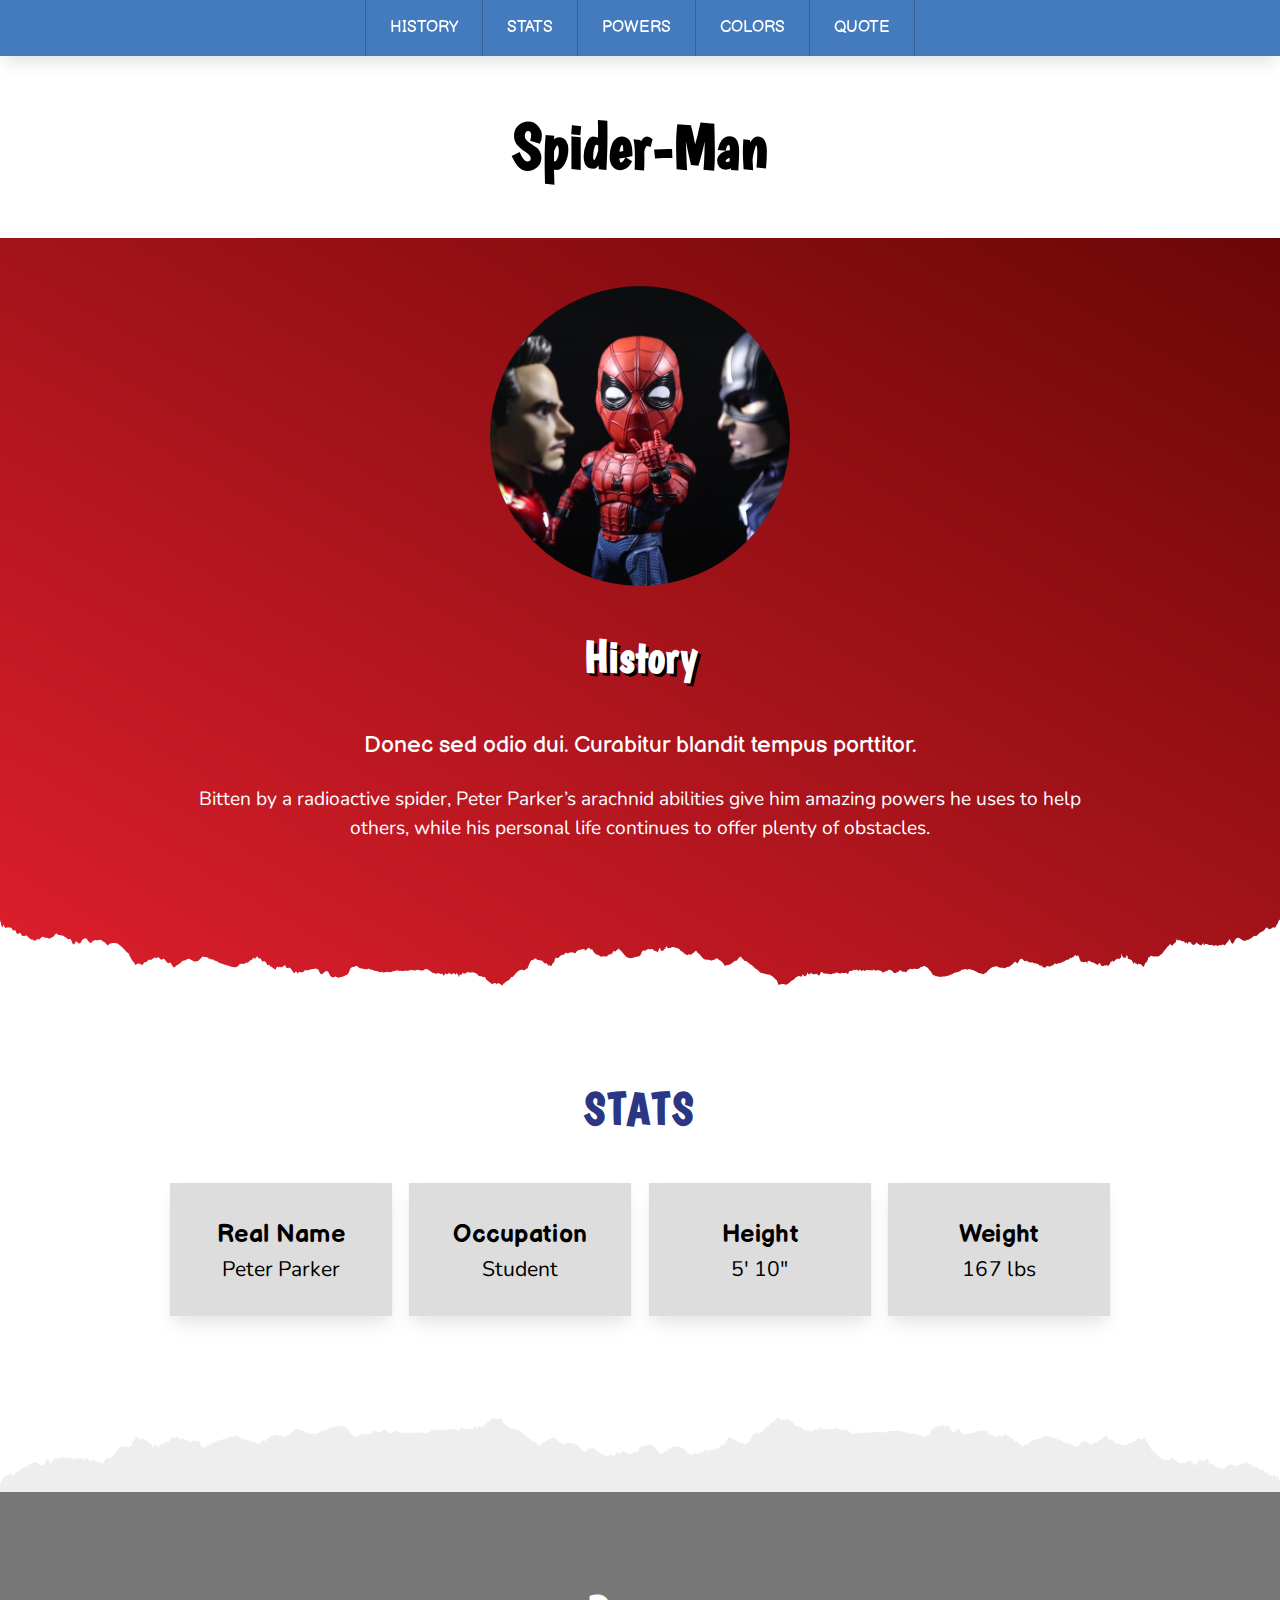
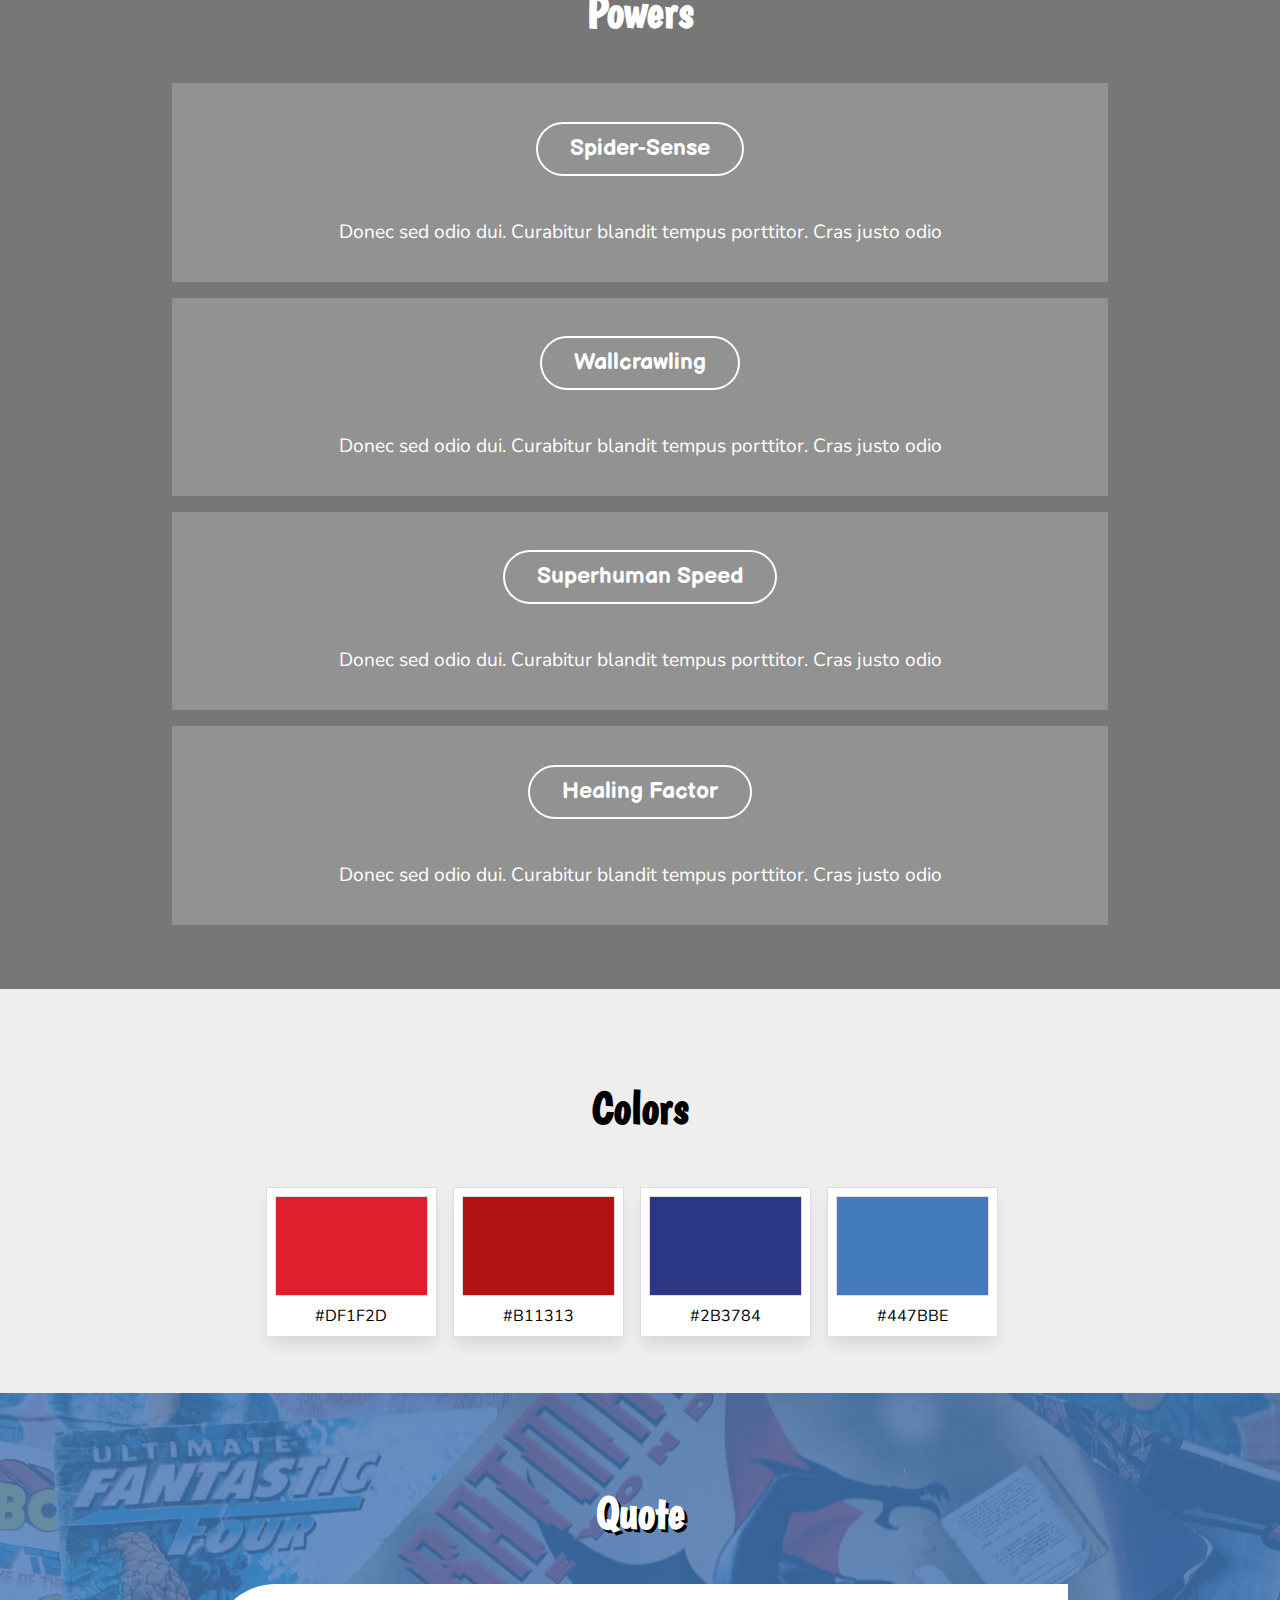
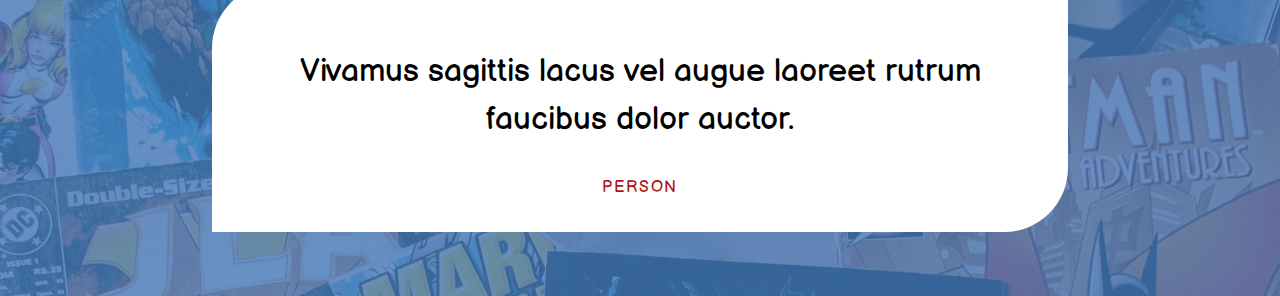
<file: spiderman.html>
<!DOCTYPE html>
<html>
	<head>
		<title>18.1 - Superhero Activity</title>

		<!-- GOOGLE FONTS CODE HERE -->
		<link rel="preconnect" href="https://fonts.googleapis.com">
		<link rel="preconnect" href="https://fonts.gstatic.com" crossorigin>
		<link href="https://fonts.googleapis.com/css2?family=Balsamiq+Sans&family=Boogaloo&family=Nunito&display=swap" rel="stylesheet">
		
		<!-- NORMALIZE CSS (DO NOT DELETE) - IGNORE FOR THIS ACTIVITY -->
		<link href="css/normalize.css" rel="stylesheet" type="text/css">

		<link href="css/spiderman.css" rel="stylesheet" type="text/css">
	</head>


	<!-- https://developer.mozilla.org/en-US/docs/Web/HTML/Element  -->

	<body>

		<!-- https://developer.mozilla.org/en-US/docs/Web/HTML/Element/header  -->
		<header>

			<!-- https://developer.mozilla.org/en-US/docs/Web/HTML/Element/nav  -->
			<nav>
				<ul>
					<li>
						<a href="#history">History</a>
					</li>

					<li>
						<a href="#stats">Stats</a>
					</li>

					<li>
						<a href="#powers">Powers</a>
					</li>

					<li>
						<a href="#colors">Colors</a>
					</li>

					<li>
						<a href="#quote">Quote</a>
					</li>
				</ul>
			</nav>
		</header>

		<!-- https://developer.mozilla.org/en-US/docs/Web/HTML/Element/main -->
		<main>
			<h1>Spider-Man</h1>

			<!-- https://developer.mozilla.org/en-US/docs/Web/HTML/Element/section -->
			<section id="history" class="page-section page-section--history">

				<div class="section-content">
					
					<div class="container">

						<img class="avatar" src="images/example-1.jpg">

						<h2>History</h2>
						
						<p class="lead-in">Donec sed odio dui. Curabitur blandit tempus porttitor.</p>
						
						<p>Bitten by a radioactive spider, Peter Parker&rsquo;s arachnid abilities give him amazing powers he uses to help others, while his personal life continues to offer plenty of obstacles.</p>
						
					</div>

				</div>

				<div class="section-decoration">
					<img src="images/torn-edge.svg">
				</div>

			</section>

			<section id="stats" class="page-section page-section--stats">

				<div class="section-content">
					
					<div class="container">
						
						<h2>Stats</h2>

						<div class="stat-list">
							<div class="stat-item stat-item--one">
								<h3>Real Name</h3>
								<p>Peter Parker</p>
							</div>

							<div class="stat-item stat-item--two">
								<h3>Occupation</h3>
								<p>Student</p>
							</div>

							<div class="stat-item stat-item--three">
								<h3>Height</h3>
								<p>5' 10"</p>
							</div>

							<div class="stat-item stat-item--four">
								<h3>Weight</h3>
								<p>167 lbs</p>
							</div>
						</div>

					</div>

				</div>
			</section>

			<section id="powers" class="page-section page-section--powers">

				<div class="section-decoration section-decoration--flipped">
					<img src="images/torn-edge.svg">
				</div>

				<div class="section-content">
					
					<div class="container">
						
						<h2>Powers</h2>
						
						<div class="power-list">

							<div class="power-item power-item--one">
								<h3>Spider-Sense</h3>
								<p>Donec sed odio dui. Curabitur blandit tempus porttitor. Cras justo odio</p>
							</div>

							<div class="power-item power-item--two">
								<h3>Wallcrawling</h3>
								<p>Donec sed odio dui. Curabitur blandit tempus porttitor. Cras justo odio</p>
							</div>

							<div class="power-item power-item--three">
								<h3>Superhuman Speed</h3>
								<p>Donec sed odio dui. Curabitur blandit tempus porttitor. Cras justo odio</p>
							</div>

							<div class="power-item power-item--four">
								<h3>Healing Factor</h3>
								<p>Donec sed odio dui. Curabitur blandit tempus porttitor. Cras justo odio</p>
							</div>

						</div>

					</div>

				</div>

			</section>
			

			<section id="colors" class="page-section page-section--colors">
				<div class="section-content">
					
					<div class="container">
						
						<h2>Colors</h2>

						<!-- choose some colors for your superhero-->
						<div class="swatch-list">

							<!-- swatch 1 -->
							<div class="swatch-item">
								<div class="swatch-sample swatch-sample--one"></div>
								<div class="swatch-hex">#DF1F2D</div>
							</div>

							<!-- swatch 2-->
							<div class="swatch-item">
								<div class="swatch-sample swatch-sample--two"></div>
								<div class="swatch-hex">#B11313</div>
							</div>

							<!-- swatch 3 -->
							<div class="swatch-item">
								<div class="swatch-sample swatch-sample--three"></div>
								<div class="swatch-hex">#2B3784</div>
							</div>

							<!-- swatch 4 -->
							<div class="swatch-item">
								<div class="swatch-sample swatch-sample--four"></div>
								<div class="swatch-hex">#447BBE</div>
							</div>

						</div>

					</div>

				</div>
			</section>


			<!-- https://developer.mozilla.org/en-US/docs/Web/HTML/Element/blockquote -->

			<section id="quote" class="page-section page-section--quote">
				<div class="section-content">

					<div class="container">

						<h2>Quote</h2>

						<figure class="quote">
							<blockquote>
								<p>Vivamus sagittis lacus vel augue laoreet rutrum faucibus dolor auctor.</p>
							</blockquote>
							<figcaption>Person</figcaption>
						</figure>

					</div>

				</div>
			</section>

		</main>

	</body>
</html>
</file>
<file: css/spiderman.css>
/* colors */

/*
#DF1F2D - Alizarin Crimson (Red 1)
#B11313 - Carnelian (Red 2)
#2B3784 - Cosmic Cobalt (Blue 1)
#447BBE - Cyan-Blue Azure (Blue 2)
*/

/* fonts */

/*
font-family: 'Balsamiq Sans', cursive;
font-family: 'Boogaloo', cursive;
font-family: 'Nunito', sans-serif;
*/


/*	============================================== */

* {
	box-sizing: border-box;
}

body {
	font-family: 'Nunito', sans-serif;
	line-height: 1.5;
}

.container {
	width: 1000px;
	max-width: 100%;
	padding: 0 2rem;
	margin: 0 auto;
}

/*	============================================== */

h1, h2 {
	font-family: 'Boogaloo', cursive;
}

h1 {
	text-align: center;
	font-size: 3.998rem;
}

h2 {
	font-size: 2.827rem;
}

h3 {
	font-family: 'Balsamiq Sans', cursive;
	font-size: 1.414rem;
}

p {
	font-size: 1.2rem;
}

p.lead-in {
	font-family: 'Balsamiq Sans', cursive;
	font-size: 1.414rem;
}

/*	============================================== */

header {
	background: #447BBE;
	position: sticky;
	top: 0;
	left: 0;
	right: 0;
	z-index: 2;
	box-shadow: 0px 10px 15px -3px rgba(0,0,0,0.1);
}

nav {}

nav ul {
	display: flex;
	flex-wrap: wrap;

	align-items: center;
	justify-content: center;

	list-style: none;
	margin: 0;
	padding: 0;
}

nav ul li {
	border-left: 1px solid rgba(0,0,0,0.2);
}

nav ul li:last-child {
	border-right: 1px solid rgba(0,0,0,0.2);
}

nav ul li a {
	display: block;
	padding: 1rem 1.5rem;
	color: #fff;
	text-decoration: none;
	transition: background-color 300ms ease;
	font-family: 'Balsamiq Sans', cursive;
	text-transform: uppercase;
}

nav ul li a:hover {
	background-color: rgba(0,0,0,0.4);
}

/*	============================================== */

.page-section {
	background-color: #eee;
}

.section-content {
	padding: 3rem 0;
	text-align: center;
}

.section-decoration {
	overflow: hidden;
}

.section-decoration img {
	display: block;
	position: relative;
	margin-bottom: -1px;
}

.section-decoration--flipped img {
	transform: rotate(180deg);
	margin-top: -1px;
}

/*	---------------------------------------------- */

.page-section--history {
	background: #B11313;
	background: linear-gradient(30deg, #DF1F2D 0%, #6b0707 100%);
}

.avatar {
	display: block;
	width: 300px;
	max-width: 100%;
	border-radius: 50%;
	margin: 0 auto;
}

.page-section--history h2 {
	color: #fff;
	text-shadow: 3px 3px #000;
}

.page-section--history p {
	color: #fff;
}

/*	---------------------------------------------- */

.page-section--stats {
	background-color: #fff;
}

.page-section--stats .section-content {
	padding-bottom: 6rem;
}

.page-section--stats h2 {
	color: #2B3784;
	text-transform: uppercase;
	letter-spacing: 0.2rem;
}

.stat-list {
	display: flex;
	justify-content: space-between;
	align-items: center;
}

.stat-item {
	position: relative;
	background: #ddd;
	width: calc(25% - 2rem);
	padding: .5rem;
	margin: .5rem;
	box-shadow: 0px 10px 15px -3px rgba(0,0,0,0.1);
	transform: scale(1.1);
	transition: border-radius 300ms ease, transform 300ms ease, background-color 300ms ease;
}

.stat-item:hover {
	z-index: 1;
	border-radius: 0;
	transform: scale(1.3);
	background-color: #000;
}

.stat-item * {
	transition: color 300ms ease;
}

.stat-item:hover * {
	color: #fff;
}

.stat-item h3 {
	margin-bottom: 0;
}

.stat-item p {
	margin-top: 0;
}

/*	---------------------------------------------- */

.page-section--powers {
	background-image: url('../images/spiderweb.jpg');
	background-repeat: no-repeat;
	background-size: cover;
	background-attachment: fixed;
}

.page-section--powers .section-content {
	background-color: rgba(0,0,0,.5);
}

.page-section--powers h2,
.page-section--powers h3,
.page-section--powers p {
	color: #fff;
}

.page-section--powers h3 {
	display: inline-block;
	border: 2px solid #fff;
	padding: .5rem 2rem;
	border-radius: 2rem;
}

.power-item {
	padding: 1rem;
	background-color: rgba(255,255,255,.2);
	margin-bottom: 1rem;
}

/*	---------------------------------------------- */

.page-section--quote {
	background-image: url('../images/comic-books.jpg');
	background-repeat: no-repeat;
	background-size: cover;
}

.page-section--quote .section-content {
	background-color: rgba(68, 123, 190, .8);
}

.page-section--quote h2 {
	color: #fff;
	text-shadow: 3px 3px #000;
}

figure {
	background: #fff;
	padding: 2rem;
	border-top-left-radius: 4rem;
	border-bottom-right-radius: 4rem;
}

blockquote {
	text-align: center;
}

blockquote p {
	font-family: 'Balsamiq Sans', cursive;
	font-size: 2rem;
}

figcaption {
	font-family: 'Balsamiq Sans', cursive;
	text-transform: uppercase;
	letter-spacing: 0.1rem;
	color: #B11313;
}


/*	============================================== */

.swatch-list {
	display: flex;
	justify-content: center;
	align-items: center;
	flex-wrap: wrap;
	margin: 0 -.5rem;
	width: 100%;
}

.swatch-item {
	width: calc(20% - 1rem);
	padding: .5rem;
	margin: .5rem;
	background: #fff;
	border: 1px solid #ddd;
	box-shadow: 0px 10px 15px -3px rgba(0,0,0,0.1);
}

.swatch-sample {
	height: 100px;
	width: 100%;
	border: 1px solid #ddd;
}

.swatch-hex {
	padding: .5rem 0 0;
	text-align: center;
}


.swatch-sample--one {
	background-color: #DF1F2D;
}
.swatch-sample--two {
	background-color: #B11313;
}
.swatch-sample--three {
	background-color: #2B3784;
}
.swatch-sample--four {
	background-color: #447BBE;
}
</file>
